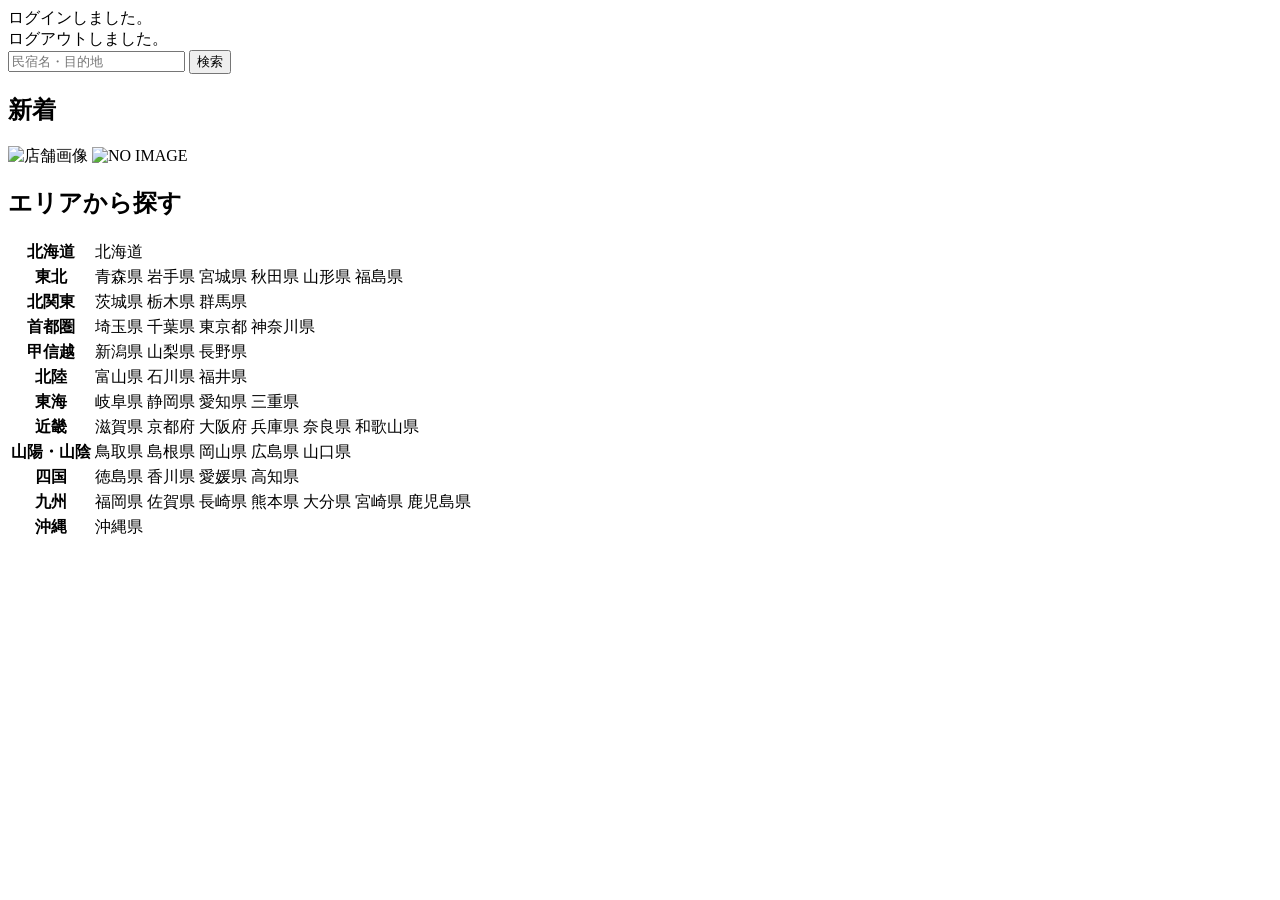
<file: src/main/resources/templates/index.html>
<!DOCTYPE html>
<html xmlns:th="https://www.thymeleaf.org" xmlns:sec="http://www.thymeleaf.org/extras/spring-security">
   <head>
	   <div th:replace = "~{fragment :: meta}"></div>
	   <div th:replace ="~{fragment :: styles}"></div>
        <title>SAMURAI Travel</title>	
   </head>
   <body>
         <div class="samuraitravel-wrapper">
            <!-- ヘッダー -->
            <div th:replace="~{fragment :: header}"></div>
            
            <main>
                <div class="container pt-4 pb-5 samuraitravel-container">
                    <div th:if="${param.loggedIn}" class="alert alert-info">
                        ログインしました。
                    </div>  
                    
                    <div th:if="${param.loggedOut}" class="alert alert-info">
                        ログアウトしました。
                    </div>
                    
                    <div th:if="${successMessage}" class="alert alert-info">
                        <span th:text="${successMessage}"></span>
                    </div>  
                    
                    <div class="d-flex justify-content-center">                                            
                        <form method="get" th:action="@{/houses}" class="mb-5 samuraitravel-search-form">
                            <div class="input-group">
                                <input type="text" class="form-control" name="keyword" th:value="${keyword}" placeholder="民宿名・目的地">
                                <button type="submit" class="btn text-white shadow-sm samuraitravel-btn">検索</button> 
                            </div>               
                        </form>                        
                    </div>                                                                                                  
                                                     
                    <h2 class="text-center mb-3">新着</h2>
                    <div class="row row-cols-lg-5 row-cols-2 g-3 mb-5">                                        
                        <div class="col" th:each="newHouse : ${newHouses}">
                            <a th:href="@{/houses/__${newHouse.getId()}__}" class="link-dark samuraitravel-card-link">
                                <div class="card h-100">                                                                        
                                    <img th:if="${newHouse.getImageName()}" th:src="@{/storage/__${newHouse.getImageName()}__}" class="card-img-top samuraitravel-vertical-card-image" alt="店舗画像">                                     
                                    <img th:unless="${newHouse.getImageName()}" th:src="@{/images/noImage.png}" class="card-img-top samuraitravel-vertical-card-image" alt="NO IMAGE">                                                                                                                        
                                    <div class="card-body">                                    
                                        <h3 class="card-title" th:text="${newHouse.getName()}"></h3>
                                        <p class="card-text mb-1">
                                            <small class="text-muted" th:text="${newHouse.getAddress()}"></small>                                            
                                        </p>
                                        <p class="card-text">
                                            <span th:text="${#numbers.formatInteger(newHouse.getPrice(), 1, 'COMMA') + '円 / 泊'}"></span>                                            
                                        </p>                                    
                                    </div>
                                </div>    
                            </a>            
                        </div>                                               
                    </div>
                    
                    <div class="row justify-content-center">
                        <div class="col-xl-5 col-lg-6 col-md-8">                    
                    
                            <h2 class="text-center mb-3">エリアから探す</h2>                                        
                             
                            <table class="table">
                                <tbody>                                                     
                                    <tr>
                                        <th>北海道</th>
                                        <td>
                                            <a th:href="@{/houses?area=北海道}">北海道</a>
                                        </td>                                     
                                    </tr>  
                                    <tr>
                                        <th>東北</th>
                                        <td>
                                            <a th:href="@{/houses?area=青森県}" class="me-2">青森県</a>
                                            <a th:href="@{/houses?area=岩手県}" class="me-2">岩手県</a>
                                            <a th:href="@{/houses?area=宮城県}" class="me-2">宮城県</a>
                                            <a th:href="@{/houses?area=秋田県}" class="me-2">秋田県</a>
                                            <a th:href="@{/houses?area=山形県}" class="me-2">山形県</a>
                                            <a th:href="@{/houses?area=福島県}">福島県</a>
                                        </td>                                     
                                    </tr>  
                                    <tr>
                                        <th>北関東</th>
                                        <td>
                                            <a th:href="@{/houses?area=茨城県}" class="me-2">茨城県</a>
                                            <a th:href="@{/houses?area=栃木県}" class="me-2">栃木県</a>
                                            <a th:href="@{/houses?area=群馬県}">群馬県</a>                                    
                                        </td>                                     
                                    </tr>  
                                    <tr>
                                        <th>首都圏</th>
                                        <td>
                                            <a th:href="@{/houses?area=埼玉県}" class="me-2">埼玉県</a>
                                            <a th:href="@{/houses?area=千葉県}" class="me-2">千葉県</a>
                                            <a th:href="@{/houses?area=東京都}" class="me-2">東京都</a>
                                            <a th:href="@{/houses?area=神奈川県}">神奈川県</a>
                                        </td>                                     
                                    </tr>  
                                    <tr>
                                        <th>甲信越</th>
                                        <td>
                                            <a th:href="@{/houses?area=新潟県}" class="me-2">新潟県</a>
                                            <a th:href="@{/houses?area=山梨県}" class="me-2">山梨県</a>
                                            <a th:href="@{/houses?area=長野県}">長野県</a>
                                        </td>                                     
                                    </tr>  
                                    <tr>
                                        <th>北陸</th>
                                        <td>
                                            <a th:href="@{/houses?area=富山県}" class="me-2">富山県</a>
                                            <a th:href="@{/houses?area=石川県}" class="me-2">石川県</a>
                                            <a th:href="@{/houses?area=福井県}">福井県</a>
                                        </td>                                     
                                    </tr>  
                                    <tr>
                                        <th>東海</th>
                                        <td>
                                            <a th:href="@{/houses?area=岐阜県}" class="me-2">岐阜県</a>
                                            <a th:href="@{/houses?area=静岡県}" class="me-2">静岡県</a>
                                            <a th:href="@{/houses?area=愛知県}" class="me-2">愛知県</a>
                                            <a th:href="@{/houses?area=三重県}">三重県</a>
                                        </td>                                     
                                    </tr>  
                                    <tr>
                                        <th>近畿</th>
                                        <td>
                                            <a th:href="@{/houses?area=滋賀県}" class="me-2">滋賀県</a>
                                            <a th:href="@{/houses?area=京都府}" class="me-2">京都府</a>
                                            <a th:href="@{/houses?area=大阪府}" class="me-2">大阪府</a>
                                            <a th:href="@{/houses?area=兵庫県}" class="me-2">兵庫県</a>
                                            <a th:href="@{/houses?area=奈良県}" class="me-2">奈良県</a>
                                            <a th:href="@{/houses?area=和歌山県}">和歌山県</a>
                                        </td>                                     
                                    </tr>  
                                    <tr>
                                        <th>山陽・山陰</th>
                                        <td>
                                            <a th:href="@{/houses?area=鳥取県}" class="me-2">鳥取県</a>
                                            <a th:href="@{/houses?area=島根県}" class="me-2">島根県</a>
                                            <a th:href="@{/houses?area=岡山県}" class="me-2">岡山県</a>
                                            <a th:href="@{/houses?area=広島県}" class="me-2">広島県</a>
                                            <a th:href="@{/houses?area=山口県}">山口県</a>
                                        </td>                                     
                                    </tr>  
                                    <tr>
                                        <th>四国</th>
                                        <td>
                                            <a th:href="@{/houses?area=徳島県}" class="me-2">徳島県</a>
                                            <a th:href="@{/houses?area=香川県}" class="me-2">香川県</a>
                                            <a th:href="@{/houses?area=愛媛県}" class="me-2">愛媛県</a>
                                            <a th:href="@{/houses?area=高知県}">高知県</a>
                                        </td>                                     
                                    </tr>            
                                    <tr>
                                        <th>九州</th>
                                        <td>
                                            <a th:href="@{/houses?area=福岡県}" class="me-2">福岡県</a>
                                            <a th:href="@{/houses?area=佐賀県}" class="me-2">佐賀県</a>
                                            <a th:href="@{/houses?area=長崎県}" class="me-2">長崎県</a>
                                            <a th:href="@{/houses?area=熊本県}" class="me-2">熊本県</a>
                                            <a th:href="@{/houses?area=大分県}" class="me-2">大分県</a>
                                            <a th:href="@{/houses?area=宮崎県}" class="me-2">宮崎県</a>
                                            <a th:href="@{/houses?area=鹿児島県}">鹿児島県</a>
                                        </td>                                     
                                    </tr>  
                                    <tr>
                                        <th>沖縄</th>
                                        <td>
                                            <a th:href="@{/houses?area=沖縄県}">沖縄県</a>
                                        </td>                                     
                                    </tr>                                                                                                                                                                                                                                                                                                                                                                           
                                </tbody>
                            </table>  
                        </div>
                    </div>     
                    
                </div>
            </main>
            
            <!-- フッター -->
            <div th:replace="~{fragment :: footer}"></div>
        </div>    
        
        <div th:replace="~{fragment :: scripts}"></div>  
   </body>
</html>
</file>
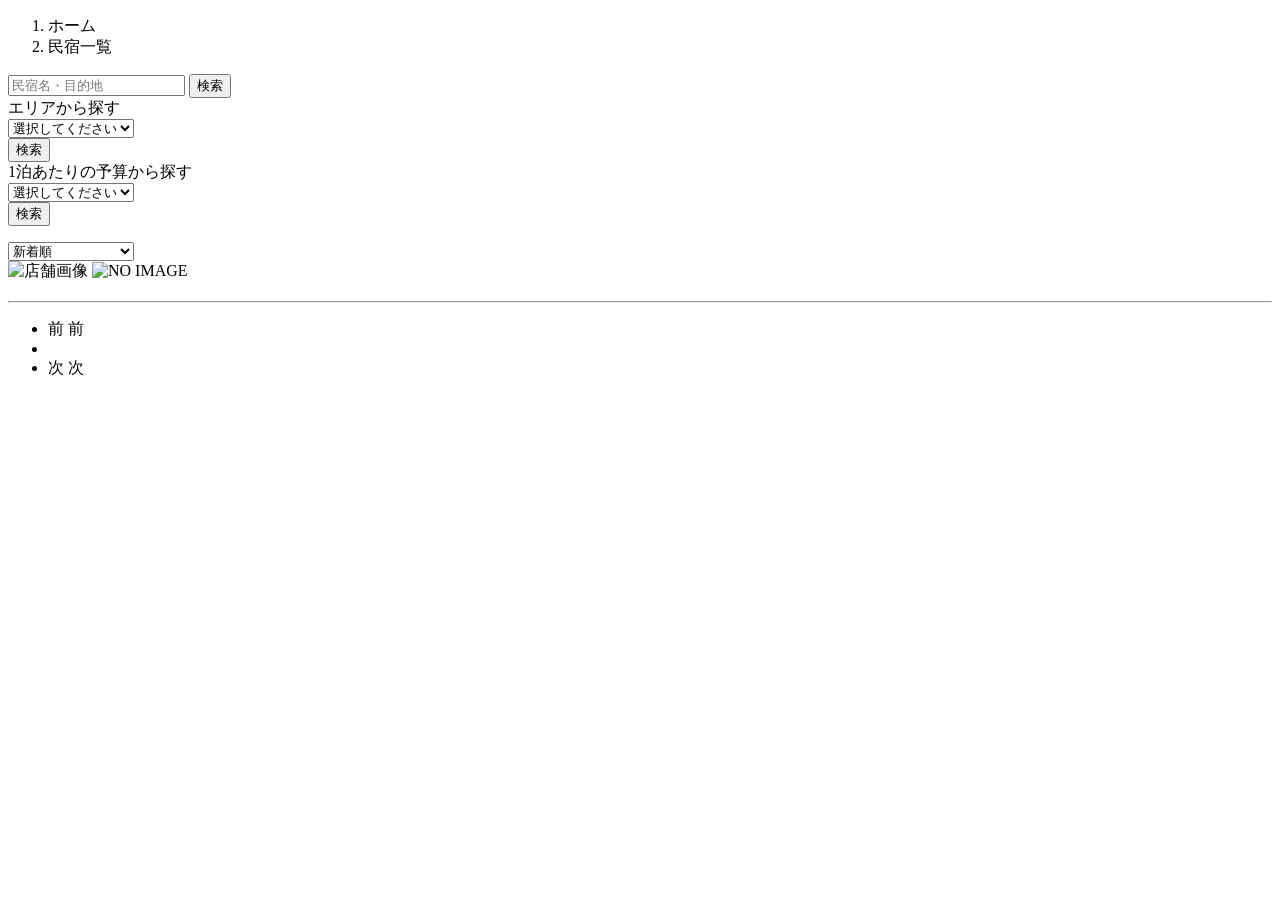
<file: src/main/resources/templates/houses/index.html>
<!DOCTYPE html>
<html xmlns:th="https://www.thymeleaf.org" xmlns:sec="http://www.thymeleaf.org/extras/spring-security">    
   <head>
       <div th:replace="~{fragment :: meta}"></div>   
            
       <div th:replace="~{fragment :: styles}"></div>
         
       <title>民宿一覧</title>   
   </head>
   <body>
       <div class="samuraitravel-wrapper">
           <!-- ヘッダー -->
           <div th:replace="~{fragment :: header}"></div>
           
           <main>
               <div class="container samuraitravel-container pb-5">
                   <div class="row justify-content-center">
                       <nav class="my-3" style="--bs-breadcrumb-divider: '>';" aria-label="breadcrumb">
                           <ol class="breadcrumb mb-0">                        
                               <li class="breadcrumb-item"><a th:href="@{/}">ホーム</a></li>
                               <li class="breadcrumb-item active" aria-current="page">民宿一覧</li>
                           </ol>
                       </nav>         
           
                       <div class="col-xl-3 col-lg-4 col-md-12">               
                           <form method="get" th:action="@{/houses}" class="w-100 mb-3">
                               <div class="input-group">
                                   <input type="text" class="form-control" name="keyword" th:value="${keyword}" placeholder="民宿名・目的地">
                                   <button type="submit" class="btn text-white shadow-sm samuraitravel-btn">検索</button> 
                               </div>               
                           </form>
           
                           <div class="card mb-3">
                               <div class="card-header">
                                   エリアから探す
                               </div>
                               <div class="card-body">
                                   <form method="get" th:action="@{/houses}" class="w-100">
                                       <div class="form-group mb-3">
                                           <select class="form-control form-select" name="area">  
                                               <option value="" hidden>選択してください</option>   
                                               <optgroup label="北海道">                                      
                                                   <option value="北海道" th:selected="${area == '北海道'}">北海道</option>
                                               </optgroup>                
                                               <optgroup label="東北">                                  
                                                   <option value="青森県" th:selected="${area == '青森県'}">青森県</option>                                                
                                                   <option value="岩手県" th:selected="${area == '岩手県'}">岩手県</option>
                                                   <option value="宮城県" th:selected="${area == '宮城県'}">宮城県</option>
                                                   <option value="秋田県" th:selected="${area == '秋田県'}">秋田県</option>
                                                   <option value="山形県" th:selected="${area == '山形県'}">山形県</option>
                                                   <option value="福島県" th:selected="${area == '福島県'}">福島県</option>
                                               </optgroup>
                                               <optgroup label="北関東">  
                                                   <option value="茨城県" th:selected="${area == '茨城県'}">茨城県</option>
                                                   <option value="栃木県" th:selected="${area == '栃木県'}">栃木県</option>
                                                   <option value="群馬県" th:selected="${area == '群馬県'}">群馬県</option>
                                               </optgroup>
                                               <optgroup label="首都圏"> 
                                                   <option value="埼玉県" th:selected="${area == '埼玉県'}">埼玉県</option>
                                                   <option value="千葉県" th:selected="${area == '千葉県'}">千葉県</option>
                                                   <option value="東京都" th:selected="${area == '東京都'}">東京都</option>
                                                   <option value="神奈川県" th:selected="${area == '神奈川県'}">神奈川県</option>
                                               </optgroup>
                                               <optgroup label="甲信越"> 
                                                   <option value="新潟県" th:selected="${area == '新潟県'}">新潟県</option>
                                                   <option value="山梨県" th:selected="${area == '山梨県'}">山梨県</option>
                                                   <option value="長野県" th:selected="${area == '長野県'}">長野県</option>
                                               </optgroup>
                                               <optgroup label="北陸"> 
                                                   <option value="富山県" th:selected="${area == '富山県'}">富山県</option>
                                                   <option value="石川県" th:selected="${area == '石川県'}">石川県</option>
                                                   <option value="福井県" th:selected="${area == '福井県'}">福井県</option>
                                               </optgroup>
                                               <optgroup label="東海">
                                                   <option value="岐阜県" th:selected="${area == '岐阜県'}">岐阜県</option>
                                                   <option value="静岡県" th:selected="${area == '静岡県'}">静岡県</option>
                                                   <option value="愛知県" th:selected="${area == '愛知県'}">愛知県</option>
                                                   <option value="三重県" th:selected="${area == '三重県'}">三重県</option>
                                               </optgroup>
                                               <optgroup label="近畿">
                                                   <option value="滋賀県" th:selected="${area == '滋賀県'}">滋賀県</option>
                                                   <option value="京都府" th:selected="${area == '京都府'}">京都府</option>
                                                   <option value="大阪府" th:selected="${area == '大阪府'}">大阪府</option>
                                                   <option value="兵庫県" th:selected="${area == '兵庫県'}">兵庫県</option>
                                                   <option value="奈良県" th:selected="${area == '奈良県'}">奈良県</option>
                                                   <option value="和歌山県" th:selected="${area == '和歌山県'}">和歌山県</option>
                                               </optgroup>
                                               <optgroup label="山陽・山陰">
                                                   <option value="鳥取県" th:selected="${area == '鳥取県'}">鳥取県</option>
                                                   <option value="島根県" th:selected="${area == '島根県'}">島根県</option>
                                                   <option value="岡山県" th:selected="${area == '岡山県'}">岡山県</option>
                                                   <option value="広島県" th:selected="${area == '広島県'}">広島県</option>
                                                   <option value="山口県" th:selected="${area == '山口県'}">山口県</option>
                                               </optgroup>
                                               <optgroup label="四国">
                                                   <option value="徳島県" th:selected="${area == '徳島県'}">徳島県</option>
                                                   <option value="香川県" th:selected="${area == '香川県'}">香川県</option>
                                                   <option value="愛媛県" th:selected="${area == '愛媛県'}">愛媛県</option>
                                                   <option value="高知県" th:selected="${area == '高知県'}">高知県</option>
                                               </optgroup>
                                               <optgroup label="九州">
                                                   <option value="福岡県" th:selected="${area == '福岡県'}">福岡県</option>
                                                   <option value="佐賀県" th:selected="${area == '佐賀県'}">佐賀県</option>
                                                   <option value="長崎県" th:selected="${area == '長崎県'}">長崎県</option>
                                                   <option value="熊本県" th:selected="${area == '熊本県'}">熊本県</option>
                                                   <option value="大分県" th:selected="${area == '大分県'}">大分県</option>
                                                   <option value="宮崎県" th:selected="${area == '宮崎県'}">宮崎県</option>
                                                   <option value="鹿児島県" th:selected="${area == '鹿児島県'}">鹿児島県</option>
                                               </optgroup>
                                               <optgroup label="沖縄">
                                                   <option value="沖縄県" th:selected="${area == '沖縄県'}">沖縄県</option>
                                               </optgroup>                                                                                                  
                                           </select> 
                                       </div>
                                       <div class="form-group">
                                           <button type="submit" class="btn text-white shadow-sm w-100 samuraitravel-btn">検索</button>
                                       </div>                                           
                                   </form>
                               </div>
                           </div>                
           
                           <div class="card mb-3">
                               <div class="card-header">
                                   1泊あたりの予算から探す
                               </div>
                               <div class="card-body">
                                   <form method="get" th:action="@{/houses}" class="w-100">
                                       <div class="form-group mb-3">    
                                           <select class="form-control form-select" name="price">
                                               <option value="" hidden>選択してください</option> 
                                               <option value="6000" th:selected="${price == 6000}">6,000円以内</option>
                                               <option value="7000" th:selected="${price == 7000}">7,000円以内</option>
                                               <option value="8000" th:selected="${price == 8000}">8,000円以内</option>
                                               <option value="9000" th:selected="${price == 9000}">9,000円以内</option>
                                               <option value="10000" th:selected="${price == 10000}">10,000円以内</option>
                                           </select>                                                                                
                                       </div>
                                       <div class="form-group">
                                           <button type="submit" class="btn text-white shadow-sm w-100 samuraitravel-btn">検索</button>
                                       </div>                                           
                                   </form>
                               </div>
                           </div>                               
                       </div>
           
                       <div class="col">                                                                          
                           <div class="d-flex justify-content-between flex-wrap">                                
                               <p th:if="${housePage.getTotalPages() > 1}" class="fs-5 mb-3" th:text="${'検索結果：' + housePage.getTotalElements() + '件' + '（' + (housePage.getNumber() + 1) + ' / ' + housePage.getTotalPages() + ' ページ）'}"></p> 
                               <p th:unless="${housePage.getTotalPages() > 1}" class="fs-5 mb-3" th:text="${'検索結果：' + housePage.getTotalElements() + '件'}"></p>                                 
                          
                          		<form method="get" th:action="@{/houses}" class="mb-3 samuraitravel-sort-box"> 
                                    <input th:if="${keyword}" type="hidden" name="keyword" th:value="${keyword}">
                                    <input th:if="${area}" type="hidden" name="area" th:value="${area}">
                                    <input th:if="${price}" type="hidden" name="price" th:value="${price}">                                      
                                    <select class="form-select form-select-sm" name="order" onChange="this.form.submit();">
                                        <option value="createdAtDesc" th:selected="${order == 'createdAtDesc' || order == null}">新着順</option>                                            
                                        <option value="priceAsc" th:selected="${order == 'priceAsc'}">宿泊料金が安い順</option>
                                    </select>   
                                </form>  
                           </div>   
                                                                       
                           <div class="mb-3" th:each="house : ${housePage}">
                               <a th:href="@{/houses/__${house.getId()}__}" class="link-dark samuraitravel-card-link">
                                   <div class="card h-100">   
                                       <div class="row g-0">
                                           <div class="col-md-4">                                                                                
                                               <img th:if="${house.getImageName()}" th:src="@{/storage/__${house.getImageName()}__}" class="card-img-top samuraitravel-horizontal-card-image" alt="店舗画像">                                                     
                                               <img th:unless="${house.getImageName()}" th:src="@{/images/noImage.png}" class="card-img-top samuraitravel-horizontal-card-image" alt="NO IMAGE">                                                    
                                           </div> 
                                           <div class="col-md-8">                                                                                                                        
                                               <div class="card-body">                                    
                                                   <h3 class="card-title mb-3" th:text="${house.getName()}"></h3>                                            

                                                   <hr class="mb-3">
                                                   
                                                   <p class="card-text mb-2">
                                                       <span th:text="${house.getDescription()}"></span>
                                                   </p>                                                    
                                                   
                                                   <p class="card-text mb-2">
                                                       <small class="text-muted" th:text="${'〒' + house.getPostalCode()}"></small>
                                                       <small class="text-muted" th:text="${house.getAddress()}"></small>                                                      
                                                   </p>   
                                                                                                                                                                                                                                  
                                                   <p class="card-text">
                                                       <span th:text="${#numbers.formatInteger(house.getPrice(), 1, 'COMMA') + '円 / 泊'}"></span>
                                                   </p>                                    
                                               </div>
                                           </div>
                                       </div>
                                   </div>    
                               </a>            
                           </div>                                                                                       
           
                           <!-- ページネーション -->
                           <div th:if="${housePage.getTotalPages() > 1}" class="d-flex justify-content-center">
                               <nav aria-label="民宿一覧ページ">
                                   <ul class="pagination">
                                       <li class="page-item">
                                           <span th:if="${housePage.isFirst()}" class="page-link disabled">前</span>
                                           <a th:unless="${housePage.isFirst()}" th:href="@{/houses(page = ${housePage.getNumber() - 1}, keyword = ${keyword}, area = ${area}, price = ${price}, order = ${order})}" class="page-link samuraitravel-page-link">前</a>
                                       </li>
                                       <li th:each="i : ${#numbers.sequence(0, housePage.getTotalPages() - 1)}" class="page-item">
                                           <span th:if="${i == housePage.getNumber()}" class="page-link active samuraitravel-active" th:text="${i + 1}"></span>
                                           <a th:unless="${i == housePage.getNumber()}" th:href="@{/houses(page = ${i}, keyword = ${keyword}, area = ${area}, price = ${price}, order = ${order})}" class="page-link samuraitravel-page-link" th:text="${i + 1}"></a>
                                       </li>
                                       <li class="page-item">                        
                                           <span th:if="${housePage.isLast()}" class="page-link disabled">次</span>
                                           <a th:unless="${housePage.isLast()}" th:href="@{/houses(page = ${housePage.getNumber() + 1}, keyword = ${keyword}, area = ${area}, price = ${price}, order = ${order})}" class="page-link samuraitravel-page-link">次</a>
                                       </li>
                                   </ul>
                               </nav> 
                           </div>                                      
                       </div>
                   </div>
               </div>  
           </main>
           
           <!-- フッター -->
           <div th:replace="~{fragment :: footer}"></div>
       </div>    
       
       <div th:replace="~{fragment :: scripts}"></div>  
 </body>
</html>
</file>
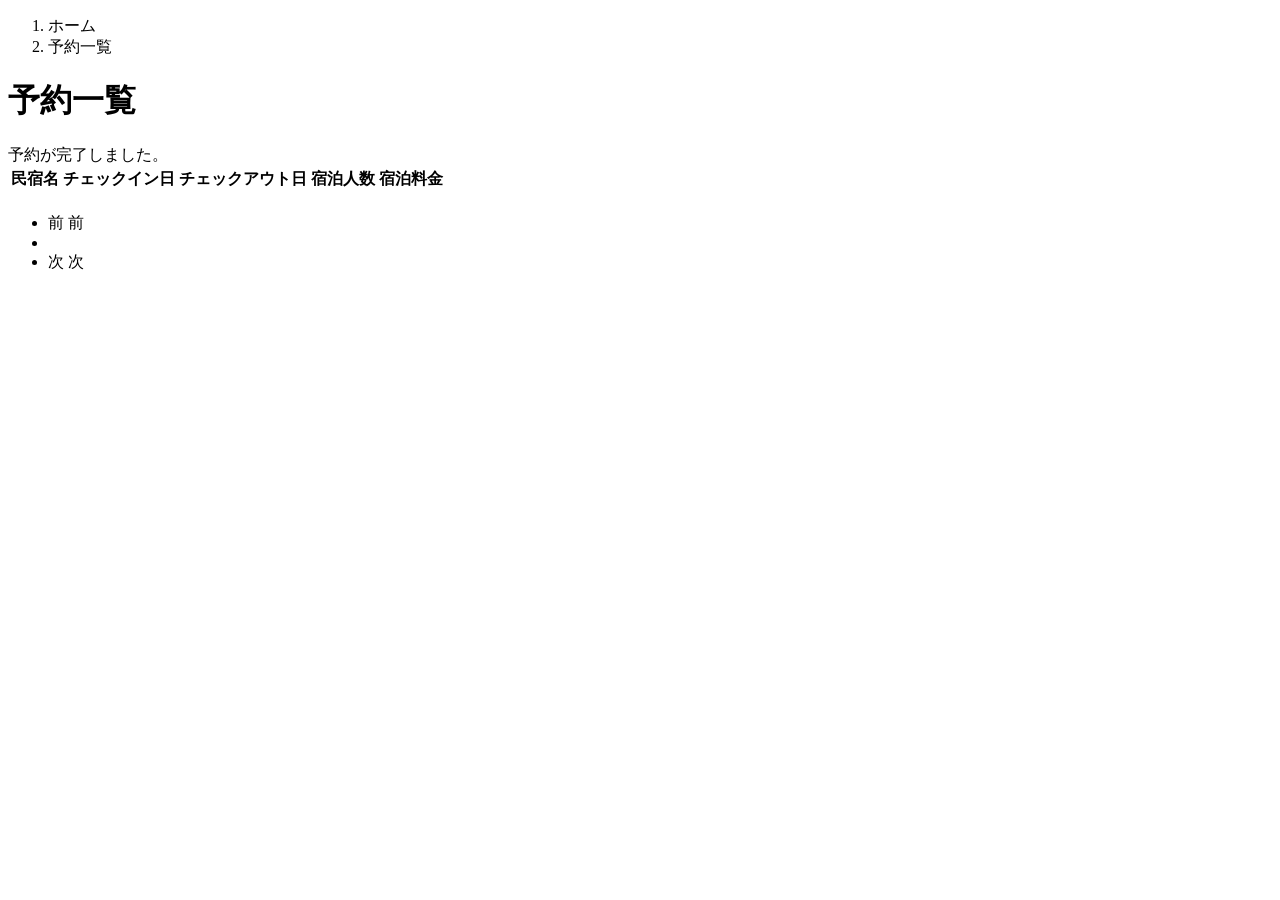
<file: src/main/resources/templates/reservations/index.html>
<!DOCTYPE html>
<html xmlns:th="https://www.thymeleaf.org" xmlns:sec="http://www.thymeleaf.org/extras/spring-security">    
   <head>
       <div th:replace="~{fragment :: meta}"></div>   
            
       <div th:replace="~{fragment :: styles}"></div>
         
       <title>予約一覧</title>   
   </head>
   <body>
       <div class="samuraitravel-wrapper">
           <!-- ヘッダー -->
           <div th:replace="~{fragment :: header}"></div>
           
           <main>
               <div class="container samuraitravel-container pb-5">
                   <div class="row justify-content-center">
                       <div class="col-xxl-9 col-xl-10 col-lg-11">
                           <nav class="my-3" style="--bs-breadcrumb-divider: '>';" aria-label="breadcrumb">
                               <ol class="breadcrumb mb-0"> 
                                   <li class="breadcrumb-item"><a th:href="@{/}">ホーム</a></li>                       
                                   <li class="breadcrumb-item active" aria-current="page">予約一覧</li>
                               </ol>
                           </nav> 
                           
                           <h1 class="mb-3 text-center">予約一覧</h1>  
           
                            <div th:if="${param.reserved}" class="alert alert-info">
                               予約が完了しました。
                           </div>   
                           
                           <table class="table">
                               <thead>
                                   <tr>                            
                                       <th scope="col">民宿名</th>
                                       <th scope="col">チェックイン日</th>
                                       <th scope="col">チェックアウト日</th>
                                       <th scope="col">宿泊人数</th>
                                       <th scope="col">宿泊料金</th>                                        
                                   </tr>
                               </thead>   
                               <tbody>                                                    
                                   <tr th:each="reservation : ${reservationPage}">
                                       <td>
                                           <a th:href="@{/houses/__${reservation.getHouse().getId()}__}" th:text="${reservation.getHouse().getName()}"></a>
                                       </td>
                                       <td th:text="${reservation.getCheckinDate()}"></td>
                                       <td th:text="${reservation.getCheckoutDate()}"></td>
                                       <td th:text="${reservation.getNumberOfPeople + '名'}"></td>
                                       <td th:text="${#numbers.formatInteger(reservation.getAmount(), 1, 'COMMA') + '円'}"></td>
                                   </tr>                                    
                               </tbody>
                           </table>    
                           
                          <!-- ページネーション -->
                           <div th:if="${reservationPage.getTotalPages() > 1}" class="d-flex justify-content-center">
                               <nav aria-label="予約一覧ページ">
                                   <ul class="pagination">
                                       <li class="page-item">
                                           <span th:if="${reservationPage.isFirst()}" class="page-link disabled">前</span>
                                           <a th:unless="${reservationPage.isFirst()}" th:href="@{/reservations(page = ${reservationPage.getNumber() - 1})}" class="page-link samuraitravel-page-link">前</a>
                                       </li>
                                       <li th:each="i : ${#numbers.sequence(0, reservationPage.getTotalPages() - 1)}" class="page-item">
                                           <span th:if="${i == reservationPage.getNumber()}" class="page-link active samuraitravel-active" th:text="${i + 1}"></span>
                                           <a th:unless="${i == reservationPage.getNumber()}" th:href="@{/reservations(page = ${i})}" class="page-link samuraitravel-page-link" th:text="${i + 1}"></a>
                                       </li>
                                       <li class="page-item">                        
                                           <span th:if="${reservationPage.isLast()}" class="page-link disabled">次</span>
                                           <a th:unless="${reservationPage.isLast()}" th:href="@{/reservations(page = ${reservationPage.getNumber() + 1})}" class="page-link samuraitravel-page-link">次</a>
                                       </li>
                                   </ul>
                               </nav> 
                           </div>                
                       </div>                          
                   </div>
               </div>  
           </main>
           
           <!-- フッター -->
           <div th:replace="~{fragment :: footer}"></div>
       </div>    
       
       <div th:replace="~{fragment :: scripts}"></div>  
 </body>
</html>
</file>
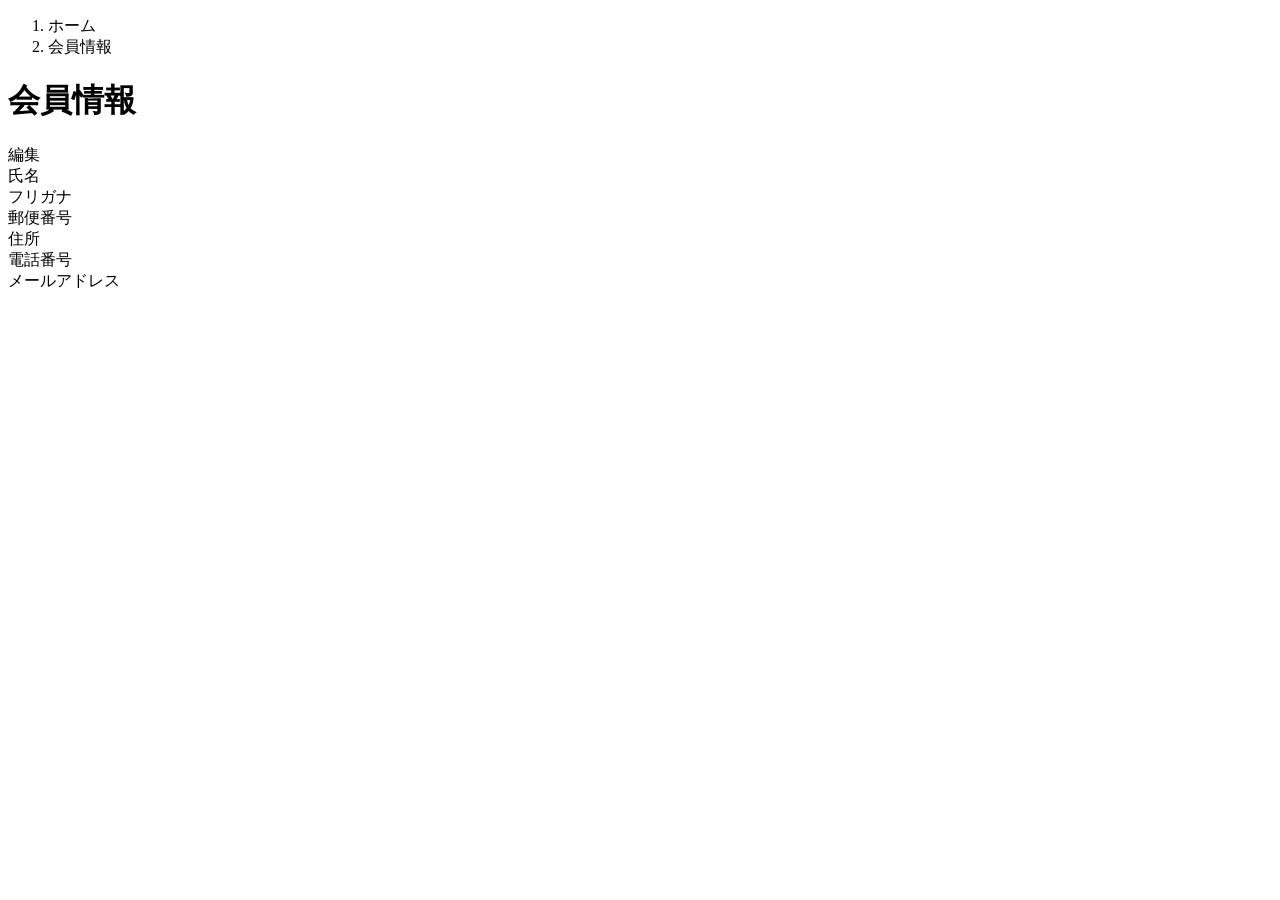
<file: src/main/resources/templates/user/index.html>
<!DOCTYPE html>
<html xmlns:th="https://www.thymeleaf.org" xmlns:sec="http://www.thymeleaf.org/extras/spring-security">    
   <head>
       <div th:replace="~{fragment :: meta}"></div>   
            
       <div th:replace="~{fragment :: styles}"></div>
         
       <title>会員情報</title>   
   </head>
   <body>
       <div class="samuraitravel-wrapper">
           <!-- ヘッダー -->
           <div th:replace="~{fragment :: header}"></div>
           
           <main>
               <div class="container pb-5 samuraitravel-container">
                   <div class="row justify-content-center">
                       <div class="col-xl-5 col-lg-6 col-md-8">
                           <nav class="my-3" style="--bs-breadcrumb-divider: '>';" aria-label="breadcrumb">
                               <ol class="breadcrumb mb-0"> 
                                   <li class="breadcrumb-item"><a th:href="@{/}">ホーム</a></li>                       
                                   <li class="breadcrumb-item active" aria-current="page">会員情報</li>
                               </ol>
                           </nav> 
                           
                           <h1 class="mb-3 text-center">会員情報</h1> 
                           
                           <div class="d-flex justify-content-end align-items-end mb-3">                    
                               <div>
                                   <a th:href="@{/user/edit}">編集</a>                        
                               </div>
                           </div>                                       
                           
                           <div th:if="${successMessage}" class="alert alert-info">
                               <span th:text="${successMessage}"></span>
                           </div>                               
                           
                           <div class="container mb-4">
                               <div class="row pb-2 mb-2 border-bottom">
                                   <div class="col-4">
                                       <span class="fw-bold">氏名</span>
                                   </div>
           
                                   <div class="col">
                                       <span th:text="${user.getName()}"></span>
                                   </div>
                               </div>                    
           
                               <div class="row pb-2 mb-2 border-bottom">
                                   <div class="col-4">
                                       <span class="fw-bold">フリガナ</span>
                                   </div>
           
                                   <div class="col">
                                       <span th:text="${user.getFurigana()}"></span>
                                   </div>
                               </div>            
                               
                               <div class="row pb-2 mb-2 border-bottom">
                                   <div class="col-4">
                                       <span class="fw-bold">郵便番号</span>
                                   </div>
           
                                   <div class="col">
                                       <span th:text="${user.getPostalCode()}"></span>
                                   </div>
                               </div>   
                               
                               <div class="row pb-2 mb-2 border-bottom">
                                   <div class="col-4">
                                       <span class="fw-bold">住所</span>
                                   </div>
           
                                   <div class="col">
                                       <span th:text="${user.getAddress()}"></span>
                                   </div>
                               </div>
           
                               <div class="row pb-2 mb-2 border-bottom">
                                   <div class="col-4">
                                       <span class="fw-bold">電話番号</span>
                                   </div>
           
                                   <div class="col">
                                       <span th:text="${user.getPhoneNumber()}"></span>
                                   </div>
                               </div>  
                               
                               <div class="row pb-2 mb-2 border-bottom">
                                   <div class="col-4">
                                       <span class="fw-bold">メールアドレス</span>
                                   </div>
           
                                   <div class="col">
                                       <span th:text="${user.getEmail()}"></span>
                                   </div>
                               </div>                                 
                           </div>                                                                                                                           
                       </div>
                   </div>
               </div>
           </main>
           
           <!-- フッター -->
           <div th:replace="~{fragment :: footer}"></div>
       </div>    
       
       <div th:replace="~{fragment :: scripts}"></div>  
 </body>
</html>
</file>
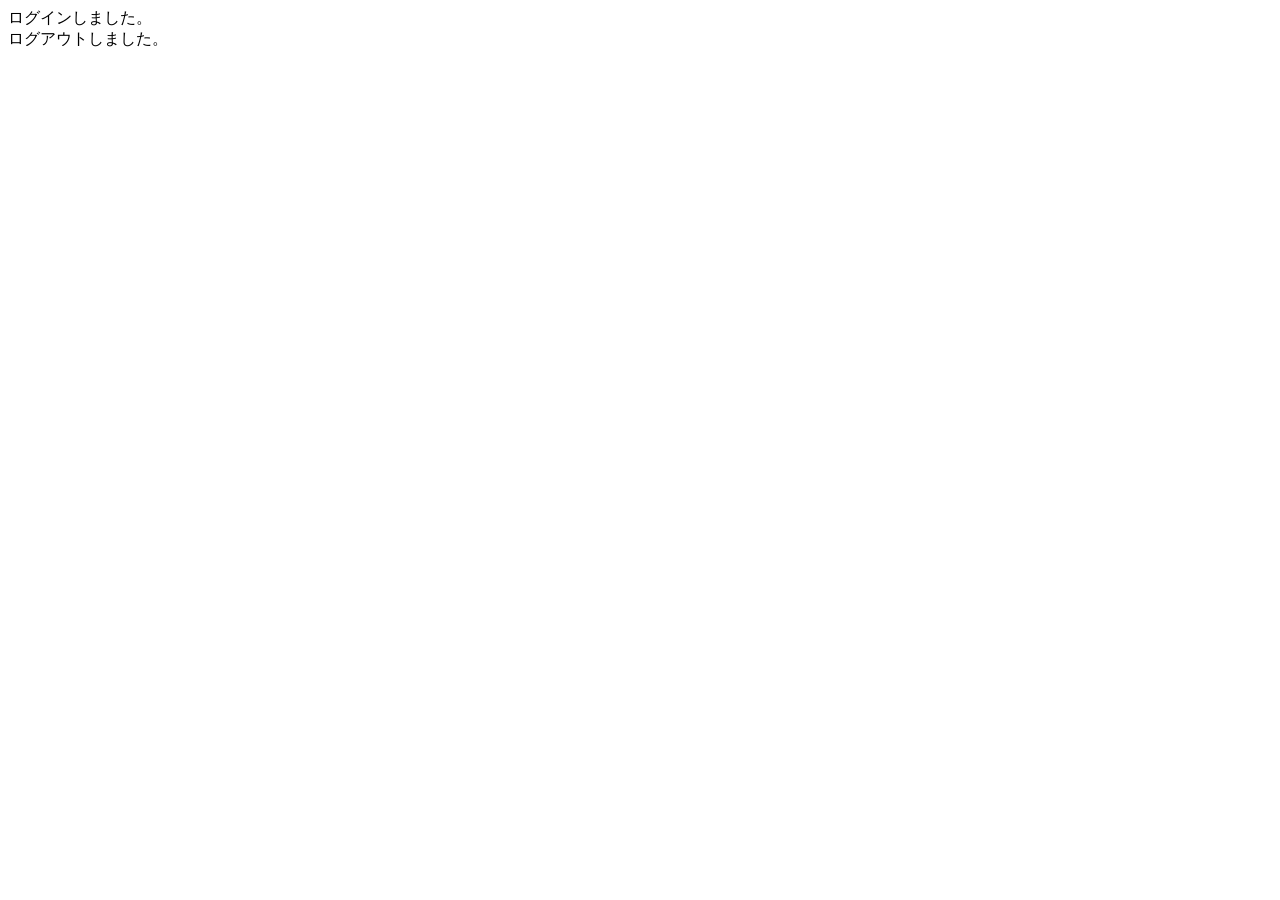
<file: src/src/main/resources/templates/index.html>
<!DOCTYPE html>
<html xmlns:th="https://www.thymeleaf.org" xmlns:sec="http://www.thymeleaf.org/extras/spring-security">
   <head>
	   <div th:replace = "~{fragment :: meta}"></div>
	   <div th:replace ="~{fragment :: styles}"></div>
        <title>SAMURAI Travel</title>	
   </head>
   <body>
         <div class="samuraitravel-wrapper">
            <!-- ヘッダー -->
            <div th:replace="~{fragment :: header}"></div>
            
            <main>
                <div class="container pt-4 pb-5 samuraitravel-container">
                    <div th:if="${param.loggedIn}" class="alert alert-info">
                        ログインしました。
                    </div>  
                    
                    <div th:if="${param.loggedOut}" class="alert alert-info">
                        ログアウトしました。
                    </div>
                    
                    <div th:if="${successMessage}" class="alert alert-info">
                        <span th:text="${successMessage}"></span>
                    </div>  
                    
                </div>
            </main>
            
            <!-- フッター -->
            <div th:replace="~{fragment :: footer}"></div>
        </div>    
        
        <div th:replace="~{fragment :: scripts}"></div>  
   </body>
</html>
</file>
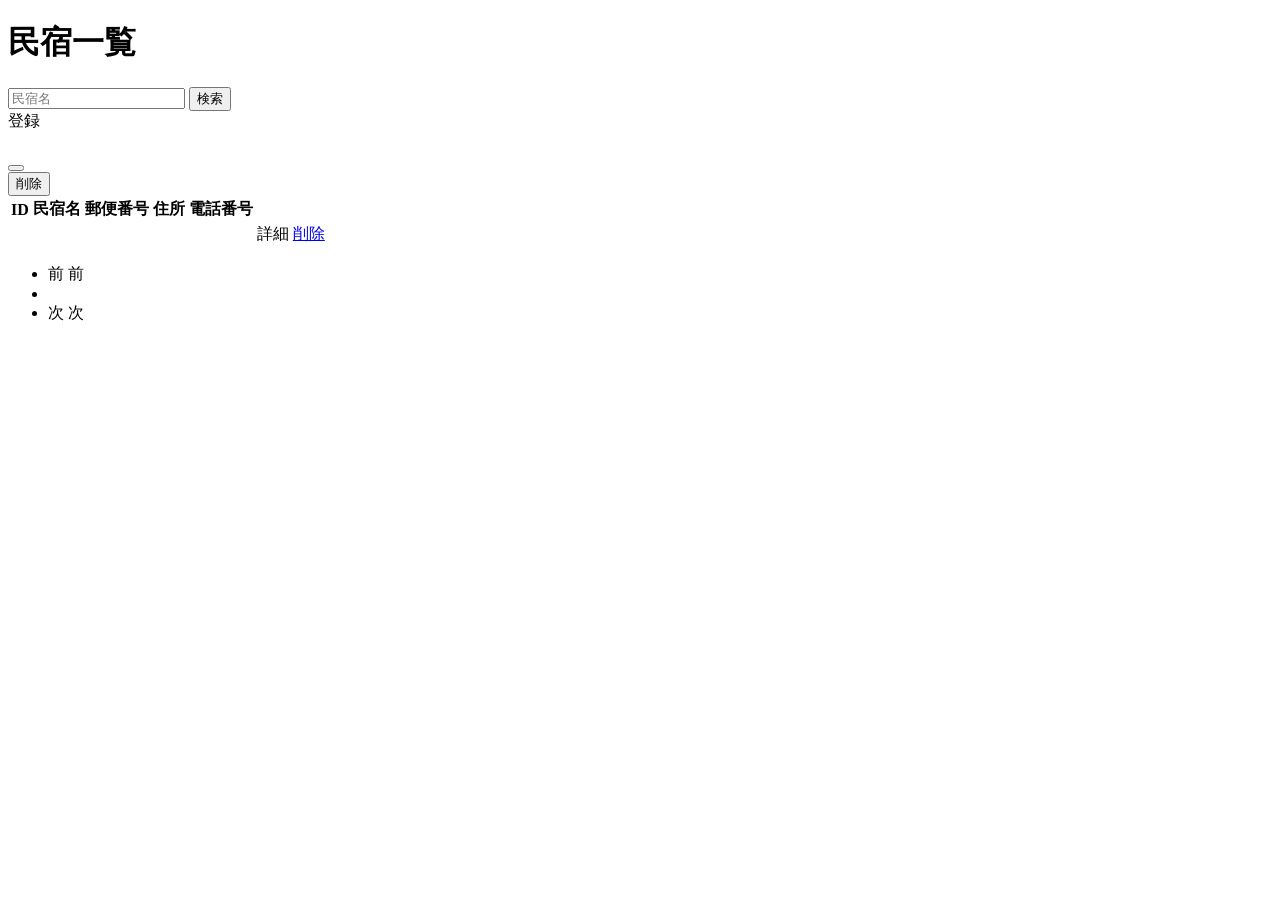
<file: src/main/resources/templates/admin/houses/index.html>
<!DOCTYPE html>
<html xmlns:th="https://www.thymeleaf.org" xmlns:sec="http://www.thymeleaf.org/extras/spring-security">
	<head>
      <div th:replace="~{fragment :: meta}"></div>      
            
       <div th:replace="~{fragment :: styles}"></div> 
       
       <title>民宿一覧</title>       
   </head>
   <body>
	   <div class="samuraitravel-wrapper">
		  
		  <div th:replace="~{fragment :: header}"></div>
		  
		  <main>
			  <div class="container pt-4 pb-5 samuraitravel-container">
                   <div class="row justify-content-center">
                       <div class="col-xxl-9 col-xl-10 col-lg-11">
                           
                           <h1 class="mb-4 text-center">民宿一覧</h1>   
                           
                            <div class="d-flex justify-content-between align-items-end flex-wrap">
                                <form method="get" th:action="@{/admin/houses}" class="mb-3">
                                    <div class="input-group">
                                        <input type="text" class="form-control" name="keyword" th:value="${keyword}" placeholder="民宿名">
                                        <button type="submit" class="btn text-white shadow-sm samuraitravel-btn">検索</button> 
                                    </div>               
                                </form>                                    
                                <a th:href="@{/admin/houses/register}" class="btn text-white shadow-sm mb-3 samuraitravel-btn">登録</a>  
                           </div>  
                           
                            <div th:if="${successMessage}" class="alert alert-info">
                                <span th:text="${successMessage}"></span>
                            </div> 
                           
                           <table class="table">
							   <thead>
								   <tr>
									   <th scope="col">ID</th>
									   <th scope="col">民宿名</th>
									   <th scope="col">郵便番号</th>
									   <th scope="col">住所</th>
									   <th scope="col">電話番号</th>
									   <th scope="col"></th>
									   <th scope="col"></th>
								   </tr>
							   </thead>
							   <tbody>
								    <tr th:each="house : ${housePage}">
									   <td th:text="${house.getId()}"></td>
									   <td th:text="${house.getName()}"></td>
									   <td th:text="${house.getPostalCode()}"></td>
									   <td th:text="${house.getAddress()}"></td>
									   <td th:text="${house.getPhoneNumber()}"></td>
									   <td><a th:href="@{/admin/houses/__${house.getId()}__}">詳細</a></td>
									   <td><a href="#" class="samuraitravel-link-danger" data-bs-toggle="modal" th:data-bs-target="${'#deleteHouseModal' + house.getId()}">削除</a></td>
								   
								   	   <!-- 削除用モーダル -->
                                        <div class="modal fade" th:id="${'deleteHouseModal' + house.getId()}" tabindex="-1" th:aria-labelledby="${'deleteHouseModalLabel' + house.getId()}">
                                            <div class="modal-dialog">
                                                <div class="modal-content">
                                                    <div class="modal-header">
                                                        <h5 class="modal-title" th:id="${'deleteHouseModalLabel' + house.getId()}" th:text="${house.getName() + 'を削除してもよろしいですか？'}"></h5>
                                                        <button type="button" class="btn-close" data-bs-dismiss="modal" aria-label="閉じる"></button>
                                                    </div>
                                                    <div class="modal-footer">
                                                        <form method="post"th:action="@{/admin/houses/__${house.getId()}__/delete}">
                                                            <button type="submit" class="btn samuraitravel-btn-danger text-white shadow-sm">削除</button>
                                                        </form>
                                                    </div>
                                                </div>
                                            </div>
                                        </div> 
								   
								   </tr>
							   </tbody>
                           </table>
                           
                             <!-- ページネーション -->
                            <div th:if="${housePage.getTotalPages() > 1}" class="d-flex justify-content-center">
                                <nav aria-label="民宿一覧ページ">
                                    <ul class="pagination">
                                        <li class="page-item">
                                            <span th:if="${housePage.isFirst()}" class="page-link disabled">前</span>
                                            <a th:unless="${housePage.isFirst()}" th:href="@{/admin/houses(page = ${housePage.getNumber() - 1}, keyword = ${keyword})}" class="page-link samuraitravel-page-link">前</a>
                                        </li>
                                        <li th:each="i : ${#numbers.sequence(0, housePage.getTotalPages() - 1)}" class="page-item">
                                            <span th:if="${i == housePage.getNumber()}" class="page-link active samuraitravel-active" th:text="${i + 1}"></span>
                                            <a th:unless="${i == housePage.getNumber()}" th:href="@{/admin/houses(page = ${i}, keyword = ${keyword})}" class="page-link samuraitravel-page-link" th:text="${i + 1}"></a>
                                        </li>
                                        <li class="page-item">                        
                                            <span th:if="${housePage.isLast()}" class="page-link disabled">次</span>
                                            <a th:unless="${housePage.isLast()}" th:href="@{/admin/houses(page = ${housePage.getNumber() + 1}, keyword = ${keyword})}" class="page-link samuraitravel-page-link">次</a>
                                      </li>
                                    </ul>
                                </nav> 
                            </div>  
                       </div>
                   </div>
                </div>
		  </main>
		  
		  <div th:replace="~{fragment :: footer}"></div>
       </div>    
                
         <div th:replace="~{fragment :: scripts}"></div>              
   </body>          
							 
									   
</html>
</file>
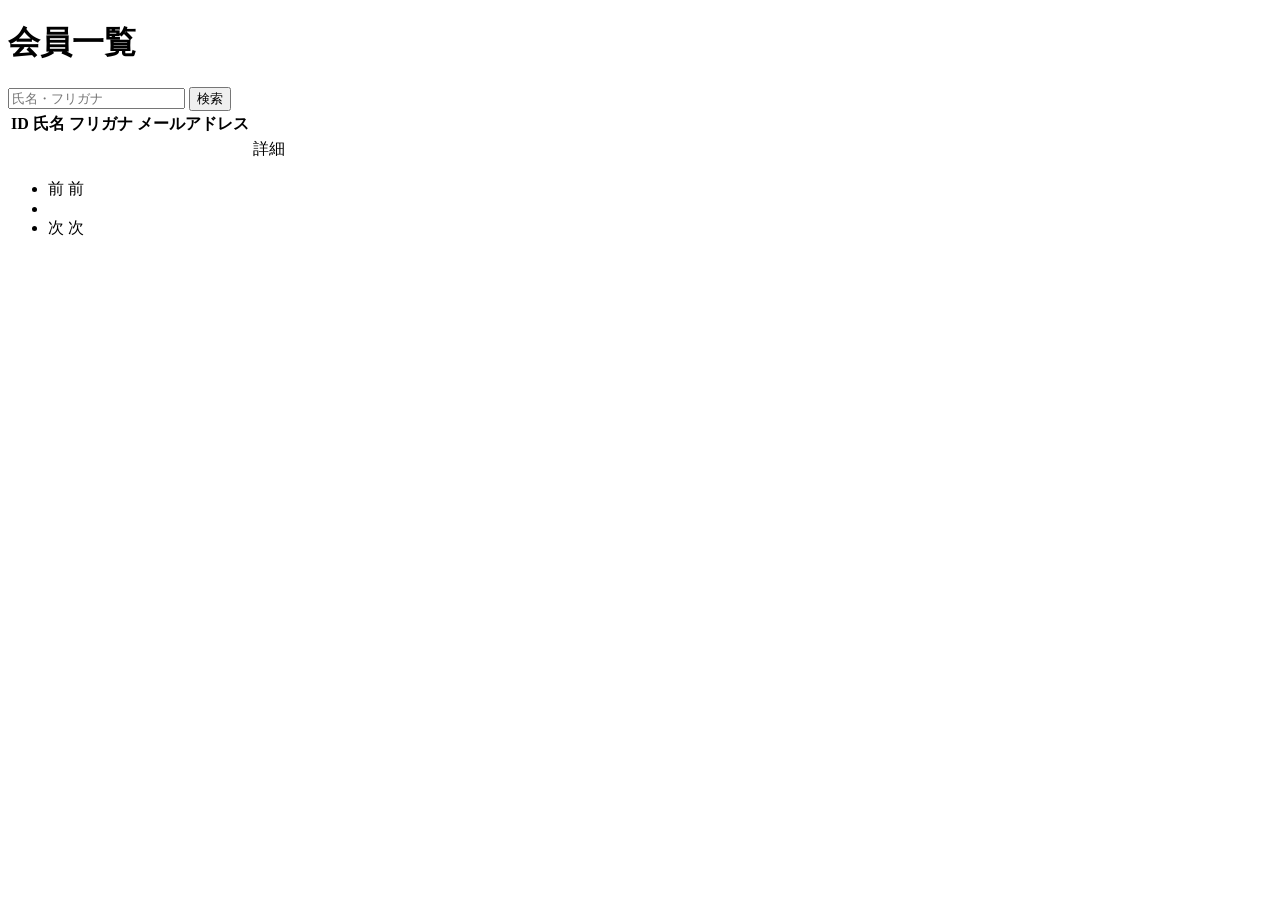
<file: src/main/resources/templates/admin/users/index.html>
<!DOCTYPE html>
<html xmlns:th="https://www.thymeleaf.org" xmlns:sec="http://www.thymeleaf.org/extras/spring-security">    
   <head>
       <div th:replace="~{fragment :: meta}"></div>   
            
       <div th:replace="~{fragment :: styles}"></div>
         
       <title>会員一覧</title>   
   </head>
   <body>
       <div class="samuraitravel-wrapper">
           <!-- ヘッダー -->
           <div th:replace="~{fragment :: header}"></div>
           
           <main>
               <div class="container pt-4 pb-5 samuraitravel-container">
                   <div class="row justify-content-center">
                       <div class="col-xxl-9 col-xl-10 col-lg-11">
                           
                           <h1 class="mb-4 text-center">会員一覧</h1>   
                           
                           <div class="d-flex justify-content-between align-items-end">
                               <form method="get" th:action="@{/admin/users}" class="mb-3">
                                   <div class="input-group">
                                       <input type="text" class="form-control" name="keyword" th:value="${keyword}" placeholder="氏名・フリガナ">
                                       <button type="submit" class="btn text-white shadow-sm samuraitravel-btn">検索</button> 
                                   </div>               
                               </form>                                                                                                
                           </div>                                                         
               
                           <div th:if="${successMessage}" class="alert alert-info">
                               <span th:text="${successMessage}"></span>
                           </div>   
                           
                           <table class="table">
                               <thead>
                                   <tr>
                                       <th scope="col">ID</th>
                                       <th scope="col">氏名</th>
                                       <th scope="col">フリガナ</th>
                                       <th scope="col">メールアドレス</th>                                        
                                       <th scope="col"></th>
                                   </tr>
                               </thead>   
                               <tbody>                                                     
                                   <tr th:each="user : ${userPage}">
                                       <td th:text="${user.getId()}"></td>
                                       <td th:text="${user.getName()}"></td>
                                       <td th:text="${user.getFurigana()}"></td>
                                       <td th:text="${user.getEmail()}"></td>
                                       <td><a th:href="@{/admin/users/__${user.getId()}__}">詳細</a></td>                                                                                
                                   </tr>                                      
                               </tbody>
                           </table>  
                           
                           <!-- ページネーション -->
                           <div th:if="${userPage.getTotalPages() > 1}" class="d-flex justify-content-center">
                               <nav aria-label="会員一覧ページ">
                                   <ul class="pagination">
                                       <li class="page-item">
                                           <span th:if="${userPage.isFirst()}" class="page-link disabled">前</span>
                                           <a th:unless="${userPage.isFirst()}" th:href="@{/admin/users(page = ${userPage.getNumber() - 1}, keyword = ${keyword})}" class="page-link samuraitravel-page-link">前</a>
                                       </li>
                                       <li th:each="i : ${#numbers.sequence(0, userPage.getTotalPages() - 1)}" class="page-item">
                                           <span th:if="${i == userPage.getNumber()}" class="page-link active samuraitravel-active" th:text="${i + 1}"></span>
                                           <a th:unless="${i == userPage.getNumber()}" th:href="@{/admin/users(page = ${i}, keyword = ${keyword})}" class="page-link samuraitravel-page-link" th:text="${i + 1}"></a>
                                       </li>
                                       <li class="page-item">                        
                                           <span th:if="${userPage.isLast()}" class="page-link disabled">次</span>
                                           <a th:unless="${userPage.isLast()}" th:href="@{/admin/users(page = ${userPage.getNumber() + 1}, keyword = ${keyword})}" class="page-link samuraitravel-page-link">次</a>
                                       </li>
                                   </ul>
                               </nav> 
                           </div>                                      
                       </div>
                   </div>
               </div>
           </main>
           
           <!-- フッター -->
           <div th:replace="~{fragment :: footer}"></div>
       </div>    
       
       <div th:replace="~{fragment :: scripts}"></div>  
 </body>
</html>
</file>
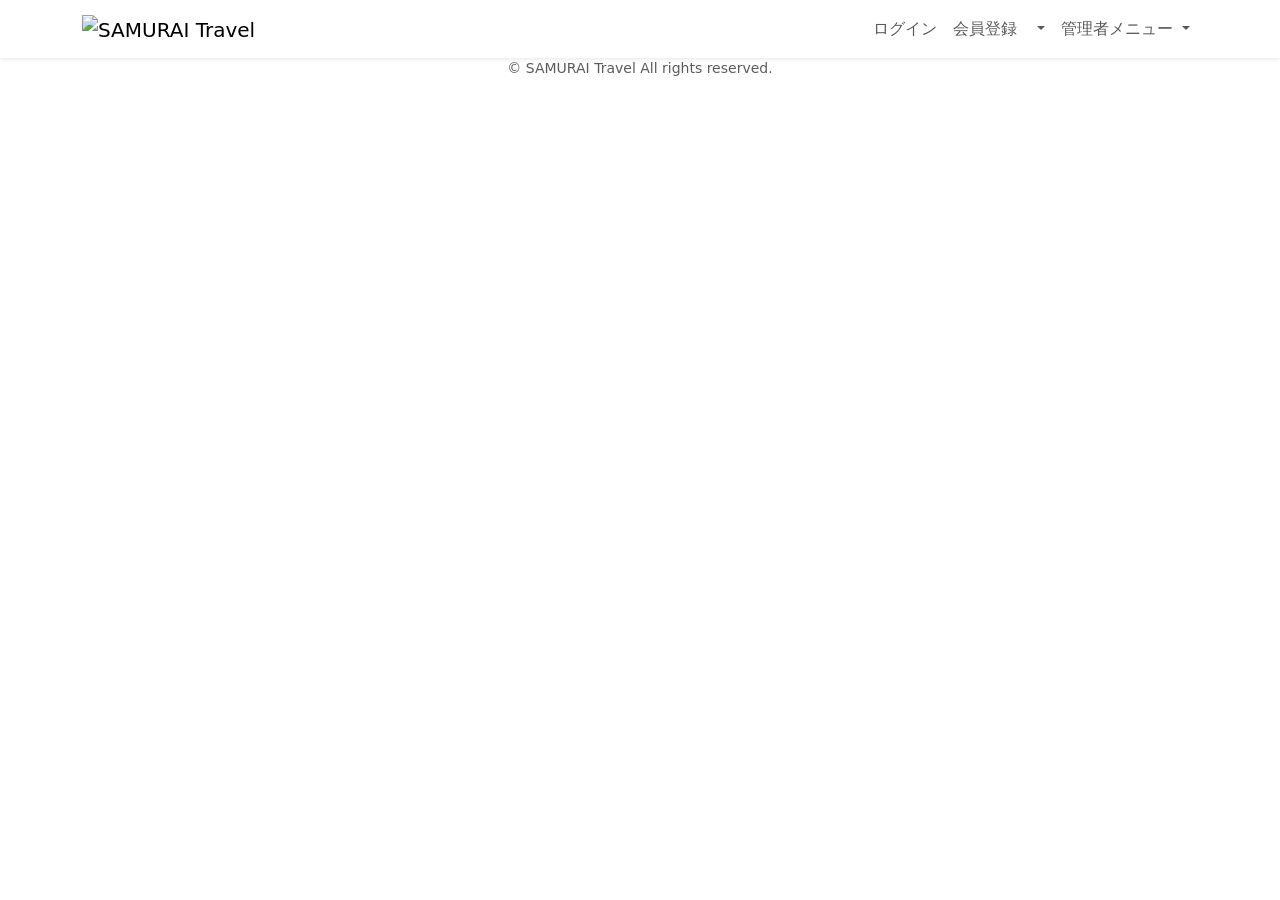
<file: src/main/resources/templates/fragment.html>
<!DOCTYPE html>
<html xmlns:th="https://www.thymeleaf.org" xmlns:sec="http://www.thymeleaf.org/extras/spring-security">
   <head>
       <!-- meta要素の部品化 -->
       <div th:fragment="meta" th:remove="tag">
           <meta charset="UTF-8">
           <meta name="viewport" content="width=device-width, initial-scale=1">
       </div>                        
       
       <!-- link要素の部品化 -->
       <div th:fragment="styles" th:remove="tag">
           <!-- Bootstrap -->
           <link href="https://cdn.jsdelivr.net/npm/bootstrap@5.2.3/dist/css/bootstrap.min.css" rel="stylesheet" integrity="sha384-rbsA2VBKQhggwzxH7pPCaAqO46MgnOM80zW1RWuH61DGLwZJEdK2Kadq2F9CUG65" crossorigin="anonymous">
           
           <!-- Google Fonts -->
           <link rel="preconnect" href="https://fonts.googleapis.com">
           <link rel="preconnect" href="https://fonts.gstatic.com" crossorigin>
           <link href="https://fonts.googleapis.com/css2?family=Noto+Sans+JP:wght@400;500&display=swap" rel="stylesheet">
           
           <link th:href="@{/css/style.css}" rel="stylesheet" >
       </div>   
       
       <title>部品化用のHTMLファイル</title>     
   </head>
   <body>
       <!-- ヘッダーの部品化 -->
       <div th:fragment="header" th:remove="tag">
           <nav class="navbar navbar-expand-md navbar-light bg-white shadow-sm samuraitravel-navbar">
               <div class="container samuraitravel-container">
                   <a class="navbar-brand" th:href="@{/}">                        
                       <img class="samuraitravel-logo me-1" th:src="@{/images/logo.png}" alt="SAMURAI Travel">                        
                   </a>       
                   
                   <button class="navbar-toggler" type="button" data-bs-toggle="collapse" data-bs-target="#navbarSupportedContent" aria-controls="navbarSupportedContent" aria-expanded="false" aria-label="Toggle navigation">
                        <span class="navbar-toggler-icon"></span>
                    </button>
                    
                    <div class="collapse navbar-collapse" id="navbarSupportedContent">                                    
                        <ul class="navbar-nav ms-auto">    
                            <!-- 未ログインであれば表示する -->
                            <li class="nav-item" sec:authorize="isAnonymous()">
                                <a class="nav-link" th:href="@{/login}">ログイン</a>
                            </li>
                            <li class="nav-item" sec:authorize="isAnonymous()">
								<a class="nav-link" th:href="@{/signup}">会員登録</a>
                            </li>                                                      
                    
                            <!-- ログイン済みであれば表示する --> 
                            <li class="nav-item dropdown" sec:authorize="hasRole('ROLE_GENERAL')">
                                <a id="navbarDropdownGeneral" class="nav-link dropdown-toggle" href="#" role="button" data-bs-toggle="dropdown" aria-haspopup="true" aria-expanded="false" v-pre>
                                    <span sec:authentication="principal.user.name"></span>
                                </a>
        
                                <div class="dropdown-menu dropdown-menu-end" aria-labelledby="navbarDropdownGeneral">                                                                  
                                   <a class="dropdown-item samuraitravel-dropdown-item" th:href="@{/user}">会員情報</a>
                                   <a class="dropdown-item samuraitravel-dropdown-item" th:href="@{/reservations}">予約一覧</a>   
                                    
                                    <div class="dropdown-divider"></div>
                                                                                                  
                                    <a class="dropdown-item samuraitravel-dropdown-item" th:href="@{/logout}" onclick="event.preventDefault(); document.getElementById('logout-form').submit();">
                                        ログアウト
                                    </a>
                                    <form class="d-none" id="logout-form" th:action="@{/logout}" method="post"></form>                                     
                                </div>
                            </li>                       
                                
                            <!-- 管理者であれば表示する -->    
                            <li class="nav-item dropdown" sec:authorize="hasRole('ROLE_ADMIN')">
                                <a id="navbarDropdownAdmin" class="nav-link dropdown-toggle" href="#" role="button" data-bs-toggle="dropdown" aria-haspopup="true" aria-expanded="false" v-pre>
                                    管理者メニュー
                                </a>
        
                                <div class="dropdown-menu dropdown-menu-end" aria-labelledby="navbarDropdownAdmin">  
									<a class="dropdown-item samuraitravel-dropdown-item" th:href="@{/admin/users}">会員一覧</a>                                                                                          
                                    <a class="dropdown-item samuraitravel-dropdown-item" th:href="@{/admin/houses}">民宿一覧</a>                                                                                                     
                                                              
                                    <div class="dropdown-divider"></div>
                                    
                                    <a class="dropdown-item samuraitravel-dropdown-item" th:href="@{/logout}" onclick="event.preventDefault(); document.getElementById('logout-form').submit();">
                                        ログアウト
                                    </a>
                                    <form class="d-none" id="logout-form" th:action="@{/logout}" method="post"></form> 
                                </div>
                            </li>                           
                        </ul>       
                    </div>    
											                                               
               </div>
           </nav>
       </div>
       
       
       <!-- フッターの部品化 -->
       <div th:fragment="footer" th:remove="tag">
           <footer>
               <div class="d-flex justify-content-center align-items-center h-100">
                   <p class="text-center text-muted small mb-0">&copy; SAMURAI Travel All rights reserved.</p>      
               </div>                 
           </footer>
       </div>
   
       <!-- script要素の部品化 -->
       <div th:fragment="scripts" th:remove="tag">
           <!-- Bootstrap -->
           <script src="https://cdn.jsdelivr.net/npm/bootstrap@5.2.3/dist/js/bootstrap.bundle.min.js" integrity="sha384-kenU1KFdBIe4zVF0s0G1M5b4hcpxyD9F7jL+jjXkk+Q2h455rYXK/7HAuoJl+0I4" crossorigin="anonymous"></script>
       </div>
   </body>
</html>
</file>
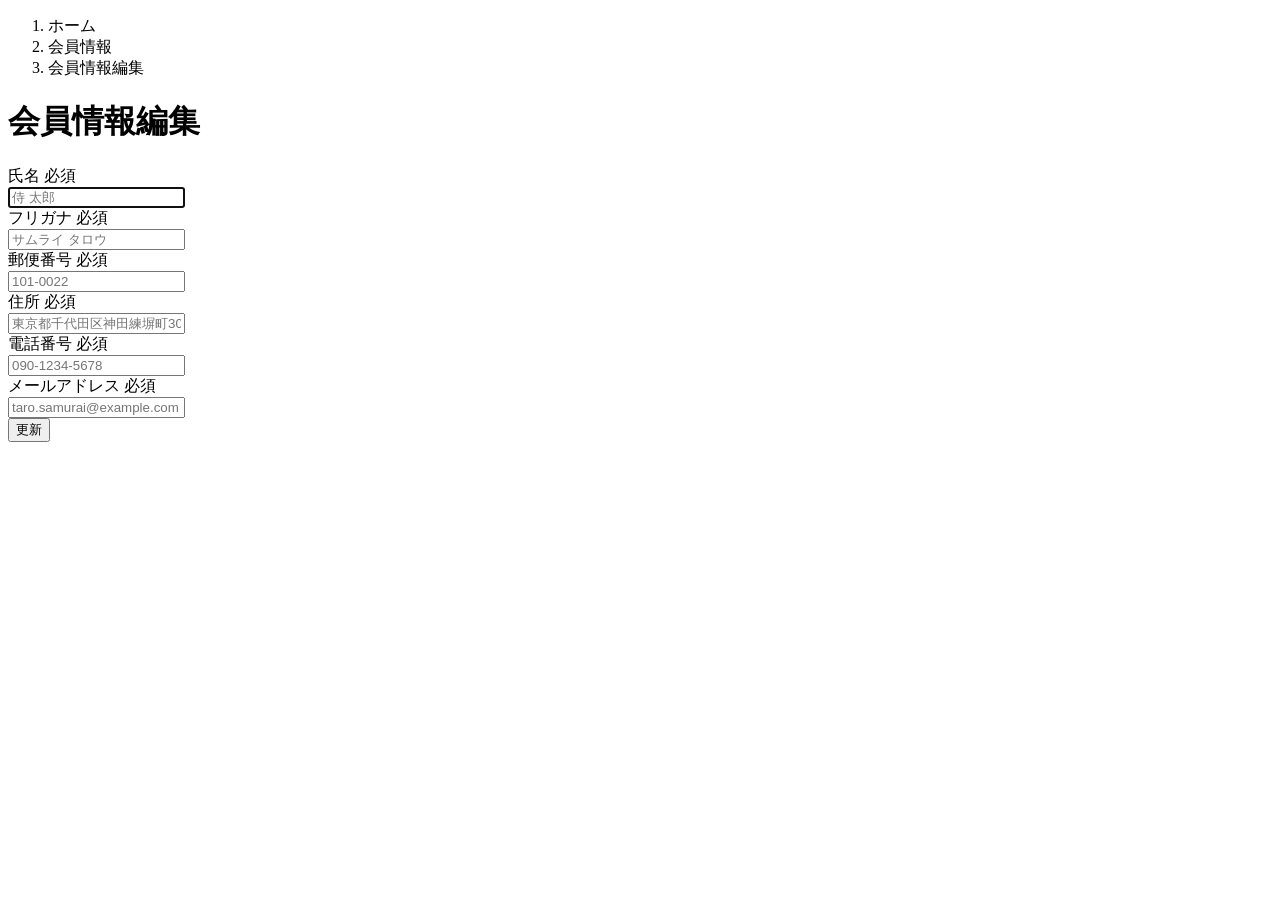
<file: src/main/resources/templates/auth/edit.html>
<!DOCTYPE html>
<html xmlns:th="https://www.thymeleaf.org" xmlns:sec="http://www.thymeleaf.org/extras/spring-security">    
   <head>
       <div th:replace="~{fragment :: meta}"></div>   
            
       <div th:replace="~{fragment :: styles}"></div>
         
       <title>会員情報編集</title>   
   </head>
   <body>
       <div class="samuraitravel-wrapper">
           <!-- ヘッダー -->
           <div th:replace="~{fragment :: header}"></div>
           
           <main>
               <div class="container pb-5 samuraitravel-container">
                   <div class="row justify-content-center">
                       <div class="col-xl-5 col-lg-6 col-md-8">
                           <nav class="my-3" style="--bs-breadcrumb-divider: '>';" aria-label="breadcrumb">
                               <ol class="breadcrumb mb-0"> 
                                   <li class="breadcrumb-item"><a th:href="@{/}">ホーム</a></li>                       
                                   <li class="breadcrumb-item"><a th:href="@{/user}">会員情報</a></li>
                                   <li class="breadcrumb-item active" aria-current="page">会員情報編集</li>
                               </ol>
                           </nav> 
                           
                           <h1 class="mb-4 text-center">会員情報編集</h1>         
                           
                           <form method="post" th:action="@{/user/update}" th:object="${userEditForm}">
                               <input type="hidden" th:field="*{id}">
                               
                               <div class="form-group row mb-3">
                                   <div class="col-md-5">
                                       <label for="name" class="col-form-label text-md-left fw-bold">
                                           <div class="d-flex align-items-center">
                                               <span class="me-1">氏名</span>
                                               <span class="badge bg-danger">必須</span>
                                           </div>
                                       </label>
                                   </div>
                                   <div class="col-md-7">                                    
                                       <div th:if="${#fields.hasErrors('name')}" class="text-danger small mb-2" th:errors="*{name}"></div>                                    
                                       <input type="text" class="form-control" th:field="*{name}" autocomplete="name" autofocus placeholder="侍 太郎">
                                   </div>
                               </div>
                               
                               <div class="form-group row mb-3">
                                   <div class="col-md-5">
                                       <label for="furigana" class="col-form-label text-md-left fw-bold">
                                           <div class="d-flex align-items-center">
                                               <span class="me-1">フリガナ</span>
                                               <span class="badge bg-danger">必須</span>
                                           </div>
                                       </label>
                                   </div>
                                   <div class="col-md-7">                            
                                       <div th:if="${#fields.hasErrors('furigana')}" class="text-danger small mb-2" th:errors="*{furigana}"></div>                                        
                                       <input type="text" class="form-control" th:field="*{furigana}" placeholder="サムライ タロウ">
                                   </div>
                               </div>
                                                                                                                       
                               <div class="form-group row mb-3">
                                   <div class="col-md-5">
                                       <label for="postalCode" class="col-form-label text-md-left fw-bold">
                                            <div class="d-flex align-items-center">
                                                <span class="me-1">郵便番号</span>
                                                <span class="badge bg-danger">必須</span>
                                            </div>
                                        </label>
                                   </div>
                                   <div class="col-md-7">
                                       <div th:if="${#fields.hasErrors('postalCode')}" class="text-danger small mb-2" th:errors="*{postalCode}"></div>
                                       <input type="text" class="form-control" th:field="*{postalCode}" autocomplete="postal-code" placeholder="101-0022">
                                   </div>
                               </div>
                                                                                                             
                               <div class="form-group row mb-3">
                                   <div class="col-md-5">
                                       <label for="address" class="col-form-label text-md-left fw-bold">
                                            <div class="d-flex align-items-center">
                                                <span class="me-1">住所</span>
                                                <span class="badge bg-danger">必須</span>
                                            </div>
                                        </label>
                                   </div>
                                   <div class="col-md-7">
                                        <div th:if="${#fields.hasErrors('address')}"  class="text-danger small mb-2" th:errors="*{address}"></div>
                                       <input type="text" class="form-control" th:field="*{address}" placeholder="東京都千代田区神田練塀町300番地">  
                                   </div>
                               </div>                                                                                
                               
                               <div class="form-group row mb-3">
                                   <div class="col-md-5">
                                       <label for="phoneNumber" class="col-form-label text-md-left fw-bold">
                                            <div class="d-flex align-items-center">
                                                <span class="me-1">電話番号</span>
                                                <span class="badge bg-danger">必須</span>
                                            </div>
                                       </label>
                                   </div>
                                   <div class="col-md-7">
                                        <div th:if="${#fields.hasErrors('phoneNumber')}" class="text-danger small mb-2" th:errors="*{phoneNumber}"></div>
                                       <input type="text" class="form-control" th:field="*{phoneNumber}" autocomplete="tel-national" placeholder="090-1234-5678">                                
                                   </div>
                               </div>
                                                                                                                       
                               <div class="form-group row mb-3">
                                   <div class="col-md-5">
                                       <label for="email" class="col-form-label text-md-left fw-bold">
                                           <div class="d-flex align-items-center">
                                               <span class="me-1">メールアドレス</span>
                                               <span class="badge bg-danger">必須</span>
                                           </div>
                                       </label>
                                   </div>
                                   <div class="col-md-7">
                                       <div th:if="${#fields.hasErrors('email')}" class="text-danger small mb-2" th:errors="*{email}"></div>
                                       <input type="text" class="form-control" th:field="*{email}" autocomplete="email" placeholder="taro.samurai@example.com">
                                   </div>
                               </div>
                                                                                                                       
                               
                               <div class="form-group d-flex justify-content-center my-4">
                                   <button type="submit" class="btn text-white shadow-sm w-50 samuraitravel-btn">更新</button>
                               </div>
                           </form>                                                                         
                       </div>
                   </div>
               </div>
           </main>
           
           <!-- フッター -->
           <div th:replace="~{fragment :: footer}"></div>
       </div>    
       
       <div th:replace="~{fragment :: scripts}"></div>  
 </body>
</html>
</file>
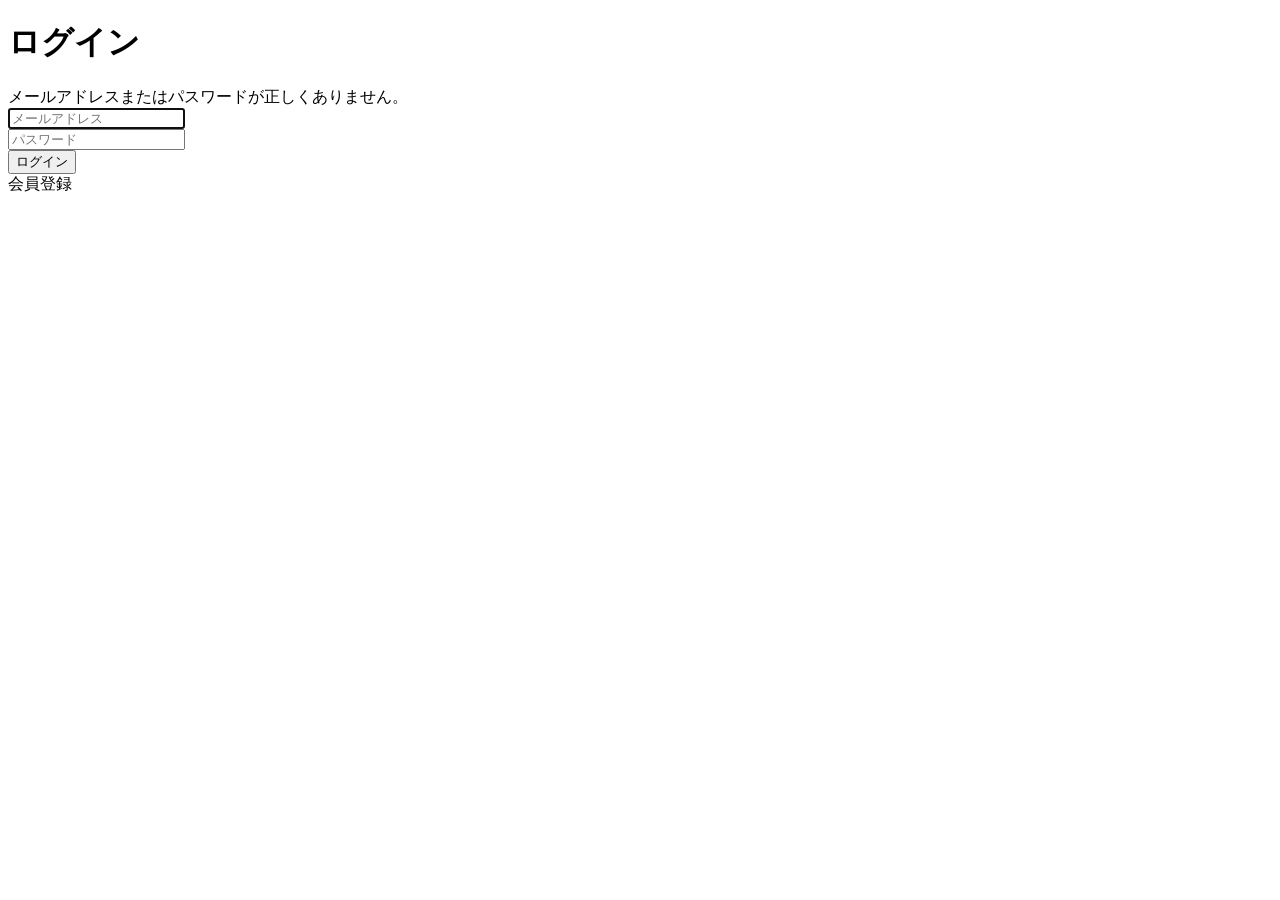
<file: src/main/resources/templates/auth/login.html>
<!DOCTYPE html>
<html xmlns:th="https://www.thymeleaf.org">
   <head>
       <div th:replace="~{fragment :: meta}"></div>   
            
       <div th:replace="~{fragment :: styles}"></div> 
       
       <title>ログイン</title>       
   </head>
   <body>
       <div class="samuraitravel-wrapper">
           <!-- ヘッダー -->
           <div th:replace="~{fragment :: header}"></div>
           
           <main>
               <div class="container pt-4 pb-5 samuraitravel-container">
                   <div class="row justify-content-center">        
                       <div class="col-xl-3 col-lg-4 col-md-5 col-sm-7">                            
                           <h1 class="mb-4 text-center">ログイン</h1>            
                       
                           <div th:if="${param.error}" class="alert alert-danger">
                               メールアドレスまたはパスワードが正しくありません。
                           </div>
                           
                           <form th:action="@{/login}" method="post">
                               <div class="form-group mb-3">
                                   <input type="text" class="form-control" name="username" autocomplete="email" placeholder="メールアドレス" autofocus>
                               </div>
                               <div class="form-group mb-3">
                                   <input type="password" class="form-control" name="password" autocomplete="new-password" placeholder="パスワード">
                               </div>
                               
                               <div class="form-group d-flex justify-content-center my-4">
                                   <button type="submit" class="btn text-white shadow-sm w-100 samuraitravel-btn">ログイン</button>
                               </div>
                           </form>
                           
                           <div class="text-center">
                                <a th:href="@{/signup}">
                                   会員登録
                               </a>
                           </div>                                                 
                       </div>
                   </div>
               </div>             
           </main>
           
           <!-- フッター -->
           <div th:replace="~{fragment :: footer}"></div>
       </div>    
       
       <div th:replace="~{fragment :: scripts}"></div>         
   </body>
</html>
</file>
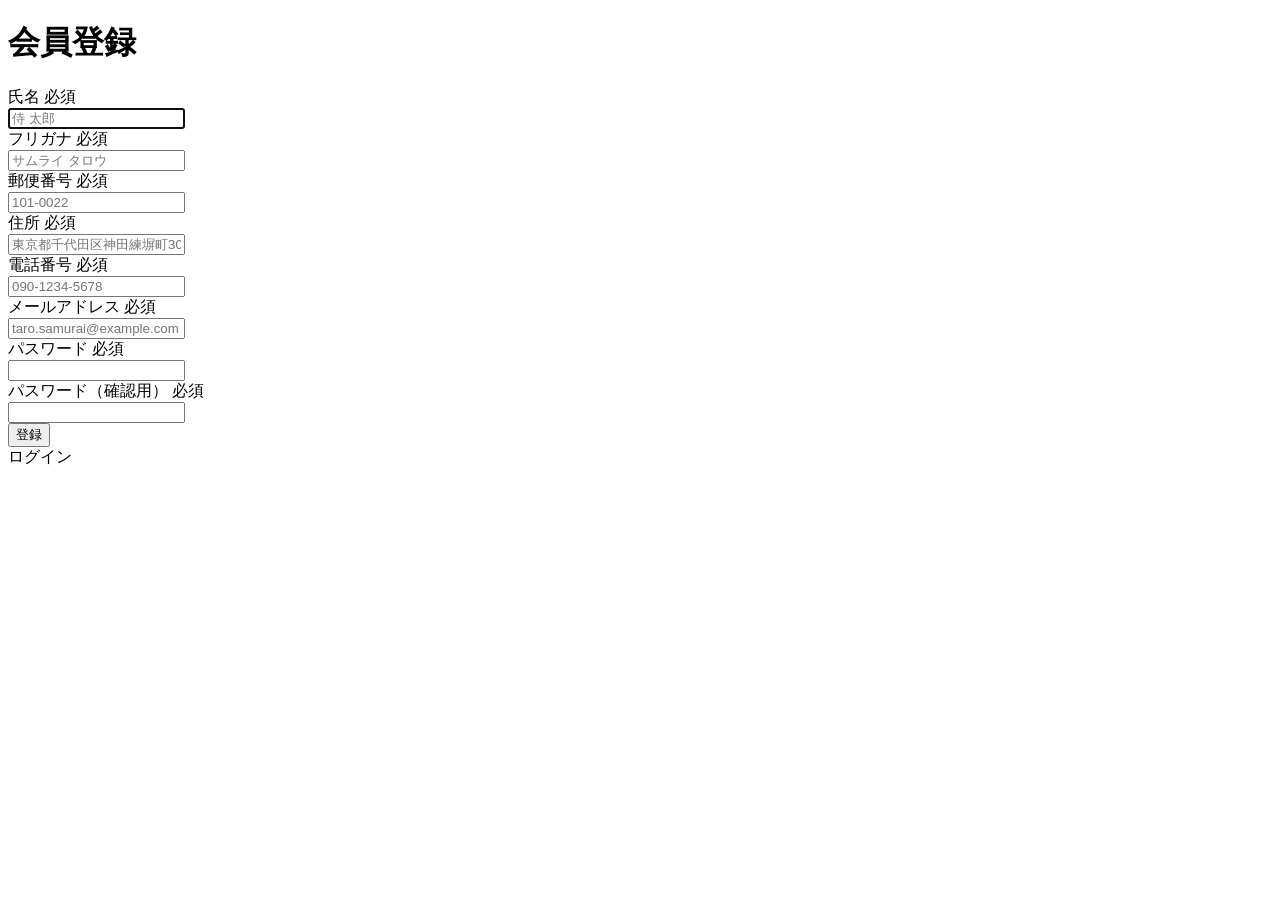
<file: src/main/resources/templates/auth/signup.html>
<!DOCTYPE html>
<html xmlns:th="https://www.thymeleaf.org" xmlns:sec="http://www.thymeleaf.org/extras/spring-security">
   <head>
       <div th:replace="~{fragment :: meta}"></div>   
            
       <div th:replace="~{fragment :: styles}"></div> 
       
       <title>会員登録</title>       
   </head>
   <body>
       <div class="samuraitravel-wrapper">
           <!-- ヘッダー -->
           <div th:replace="~{fragment :: header}"></div>
           
           <main>
               <div class="container pt-4 pb-5 samuraitravel-container">
                   <div class="row justify-content-center">
                       <div class="col-xl-5 col-lg-6 col-md-8">                    
           
                           <h1 class="mb-4 text-center">会員登録</h1>  
                           
                           <form method="post" th:action="@{/signup}" th:object="${signupForm}">
   
                               <div class="form-group row mb-3">
                                   <div class="col-md-5">
                                       <label for="name" class="col-form-label text-md-left fw-bold">
                                           <div class="d-flex align-items-center">
                                               <span class="me-1">氏名</span>
                                               <span class="badge bg-danger">必須</span>
                                           </div>
                                       </label>
                                   </div>
                                   <div class="col-md-7">                                    
                                       <div th:if="${#fields.hasErrors('name')}" class="text-danger small mb-2" th:errors="*{name}"></div>                                    
                                       <input type="text" class="form-control" th:field="*{name}" autocomplete="name" autofocus placeholder="侍 太郎">
                                   </div>
                               </div>
                               
                               <div class="form-group row mb-3">
                                   <div class="col-md-5">
                                       <label for="furigana" class="col-form-label text-md-left fw-bold">
                                           <div class="d-flex align-items-center">
                                               <span class="me-1">フリガナ</span>
                                               <span class="badge bg-danger">必須</span>
                                           </div>
                                       </label>
                                   </div>
                                   <div class="col-md-7">                            
                                       <div th:if="${#fields.hasErrors('furigana')}" class="text-danger small mb-2" th:errors="*{furigana}"></div>                                        
                                       <input type="text" class="form-control" th:field="*{furigana}" placeholder="サムライ タロウ">
                                   </div>
                               </div>
                                                                                                                       
                               <div class="form-group row mb-3">
                                   <div class="col-md-5">
                                       <label for="postalCode" class="col-form-label text-md-left fw-bold">
                                            <div class="d-flex align-items-center">
                                                <span class="me-1">郵便番号</span>
                                                <span class="badge bg-danger">必須</span>
                                            </div>
                                        </label>
                                   </div>
                                   <div class="col-md-7">
                                       <div th:if="${#fields.hasErrors('postalCode')}" class="text-danger small mb-2" th:errors="*{postalCode}"></div>
                                       <input type="text" class="form-control" th:field="*{postalCode}" autocomplete="postal-code" placeholder="101-0022">
                                   </div>
                               </div>
                                                                                                             
                               <div class="form-group row mb-3">
                                   <div class="col-md-5">
                                       <label for="address" class="col-form-label text-md-left fw-bold">
                                            <div class="d-flex align-items-center">
                                                <span class="me-1">住所</span>
                                                <span class="badge bg-danger">必須</span>
                                            </div>
                                        </label>
                                   </div>
                                   <div class="col-md-7">
                                        <div th:if="${#fields.hasErrors('address')}" class="text-danger small mb-2" th:errors="*{address}"></div>
                                       <input type="text" class="form-control" th:field="*{address}" placeholder="東京都千代田区神田練塀町300番地">  
                                   </div>
                               </div>                                                                                
                               
                               <div class="form-group row mb-3">
                                   <div class="col-md-5">
                                       <label for="phoneNumber" class="col-form-label text-md-left fw-bold">
                                            <div class="d-flex align-items-center">
                                                <span class="me-1">電話番号</span>
                                                <span class="badge bg-danger">必須</span>
                                            </div>
                                       </label>
                                   </div>
                                   <div class="col-md-7">
                                        <div th:if="${#fields.hasErrors('phoneNumber')}" class="text-danger small mb-2" th:errors="*{phoneNumber}"></div>
                                       <input type="text" class="form-control" th:field="*{phoneNumber}" autocomplete="tel-national" placeholder="090-1234-5678">                                
                                   </div>
                               </div>
                                                                                                                       
                               <div class="form-group row mb-3">
                                   <div class="col-md-5">
                                       <label for="email" class="col-form-label text-md-left fw-bold">
                                           <div class="d-flex align-items-center">
                                               <span class="me-1">メールアドレス</span>
                                               <span class="badge bg-danger">必須</span>
                                           </div>
                                       </label>
                                   </div>
                                   <div class="col-md-7">
                                       <div th:if="${#fields.hasErrors('email')}" class="text-danger small mb-2" th:errors="*{email}"></div>
                                       <input type="text" class="form-control" th:field="*{email}" autocomplete="email" placeholder="taro.samurai@example.com">
                                   </div>
                               </div>
                                                                                                                       
                               <div class="form-group row mb-3">
                                   <div class="col-md-5">
                                       <label for="password" class="col-form-label text-md-left fw-bold">
                                           <div class="d-flex align-items-center">
                                               <span class="me-1">パスワード</span>
                                               <span class="badge bg-danger">必須</span>
                                           </div>
                                       </label>
                                   </div>
                                   <div class="col-md-7">
                                       <div th:if="${#fields.hasErrors('password')}" class="text-danger small mb-2" th:errors="*{password}"></div>
                                       <input type="password" class="form-control" th:field="*{password}" autocomplete="new-password">
                                   </div>
                               </div>
                                                                                                                   
                               <div class="form-group row mb-3">
                                   <div class="col-md-5">
                                       <label for="passwordConfirmation" class="col-form-label text-md-left fw-bold">
                                           <div class="d-flex align-items-center">
                                               <span class="me-1">パスワード（確認用）</span>
                                               <span class="badge bg-danger">必須</span>
                                           </div>
                                       </label>
                                   </div>
                                   <div class="col-md-7">
                                       <div th:if="${#fields.hasErrors('passwordConfirmation')}" class="text-danger small mb-2" th:errors="*{passwordConfirmation}"></div>
                                       <input type="password" class="form-control" th:field="*{passwordConfirmation}" autocomplete="new-password">
                                   </div>
                               </div>
                               
                               <div class="form-group d-flex justify-content-center my-4">
                                   <button type="submit" class="btn text-white shadow-sm w-50 samuraitravel-btn">登録</button>
                               </div>
                           </form>
                           
                           <div class="text-center">
                               <a th:href="@{/login}">ログイン</a>
                           </div>
                       </div>
                   </div>
               </div>           
           </main>
           
           <!-- フッター -->
           <div th:replace="~{fragment :: footer}"></div>
       </div>    
       
       <div th:replace="~{fragment :: scripts}"></div>         
   </body>
</html>
</file>
